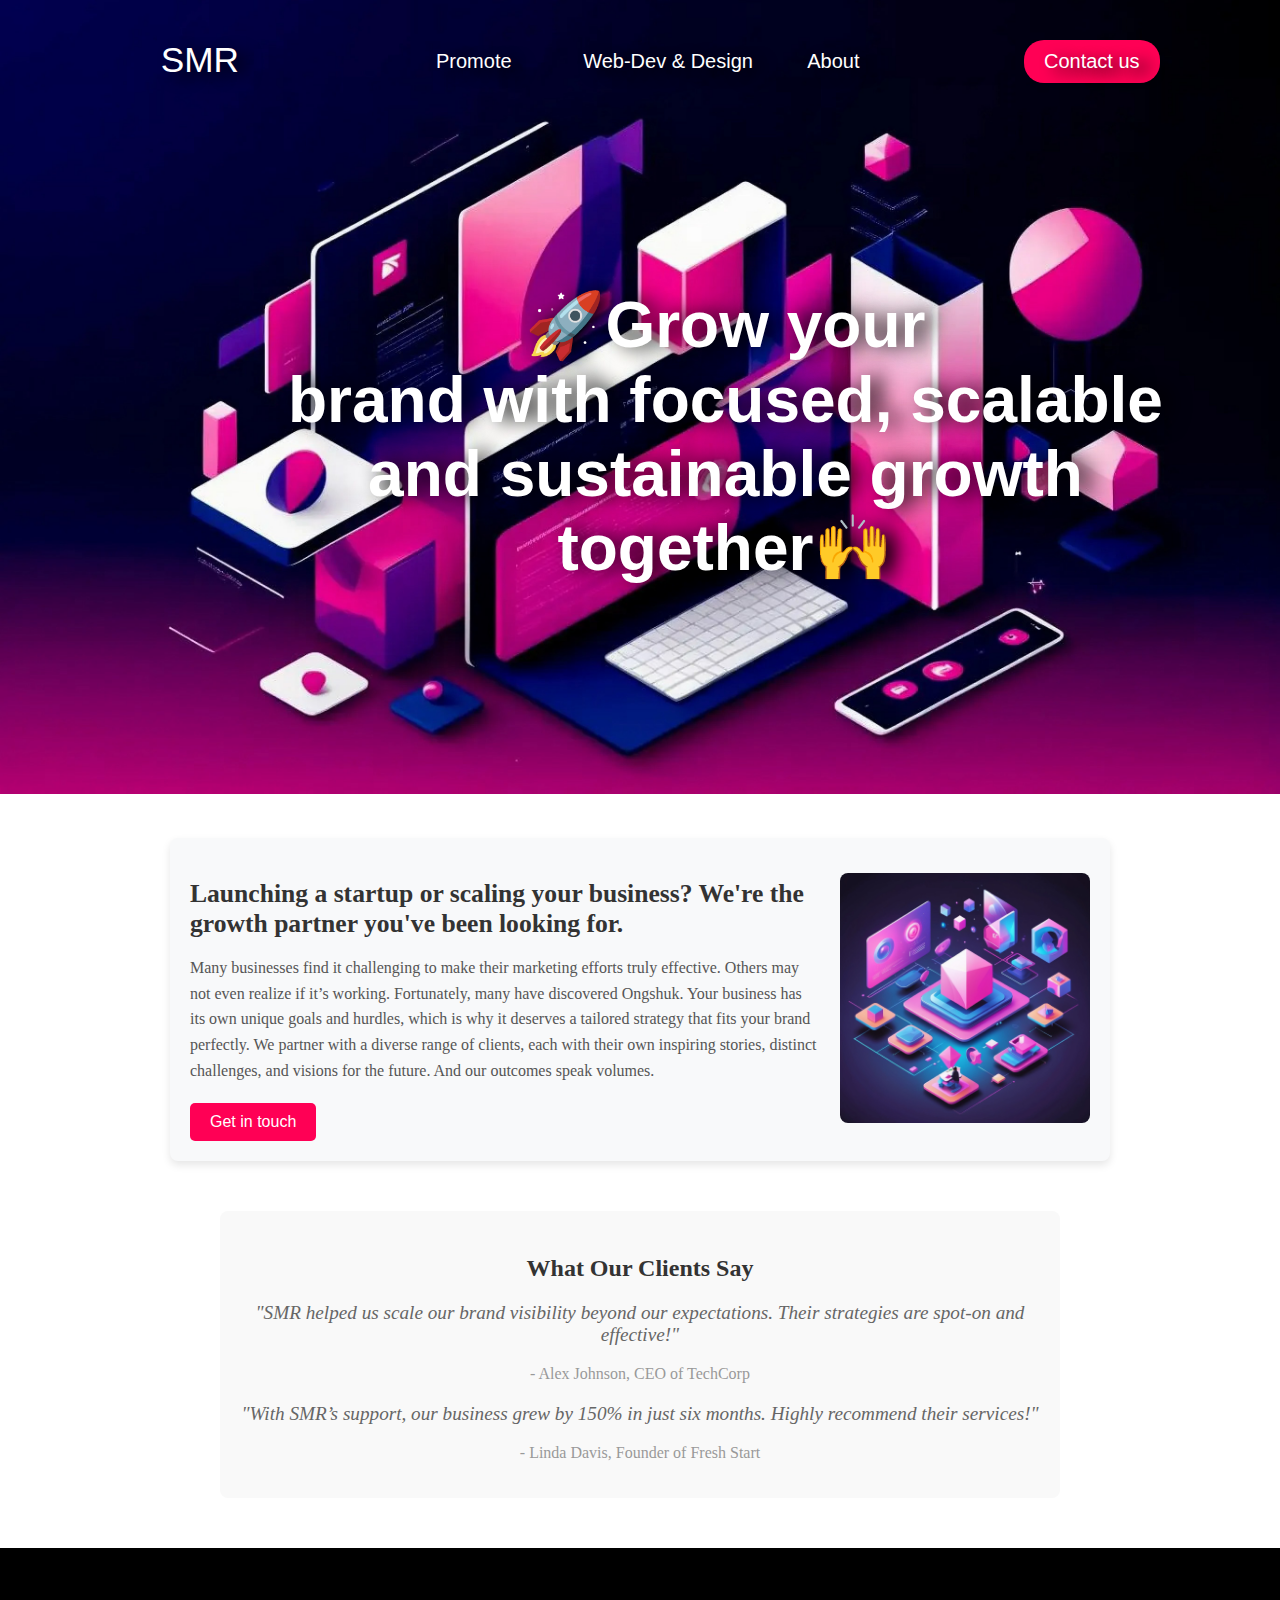
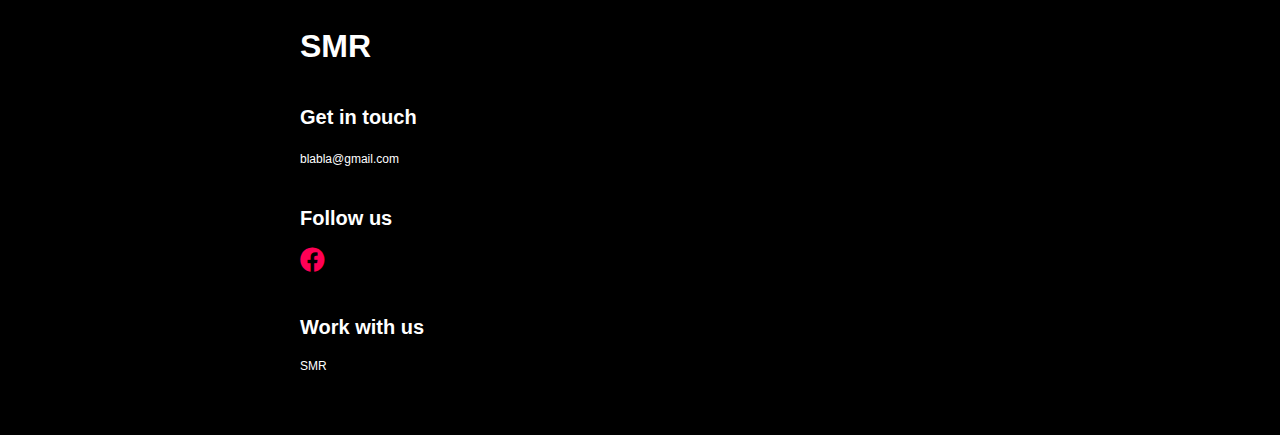
<file: index.html>
<!DOCTYPE html>
<html lang="en">
<head>
    <meta charset="UTF-8">
    <meta name="viewport" content="width=device-width, initial-scale=1.0">
    <link rel="stylesheet" href="style.css">
    <link rel="stylesheet" href="https://cdnjs.cloudflare.com/ajax/libs/font-awesome/6.0.0-beta3/css/all.min.css">
    <link rel="icon" href="logo.png" type="image/png">
    <title>SMR</title>
</head>
<body>
  <a href="index.html">
    <button class="hname">SMR</button>
</a>
    <a href="promote.html">
      <button class="runads">Promote</button>
  </a>
  <a href="webdev.html">
    <button class="webdev">Web-Dev & Design</button>
</a>
<a href="about.html">
  <button class="about">About</button>
</a>
    <button class="contact">Contact us</button>
    <p class="statement">🚀Grow your <br>brand with focused, scalable <br> and sustainable growth<br>together🙌</p>
    <!-- Bar Button -->
<button class="barbtn">
  <i class="fas fa-bars"></i> <!-- Font Awesome icon -->
</button>

<!-- Cross Button -->
<button class="crossbtn" style="display: none;">
  <i class="fas fa-times"></i> <!-- Font Awesome icon -->
</button>

    <img class="firstpic" src="firstpic.jpg" alt="firstpic">
    <div class="card">
      <div class="card-content">
        <h2 class="hline">Launching a startup or scaling your business? We're the growth partner you've been looking for.</h2>
        <p class="pline">
          Many businesses find it challenging to make their marketing efforts truly effective. Others may not even realize if it’s working. Fortunately, many have discovered Ongshuk. Your business has its own unique goals and hurdles, which is why it deserves a tailored strategy that fits your brand perfectly. We partner with a diverse range of clients, each with their own inspiring stories, distinct challenges, and visions for the future. And our outcomes speak volumes.
        </p>
        <button class="getintouch">Get in touch</button>
      </div>
      <div class="card-image">
        <img src="middlepic.jpg" alt="Professional Growth Image">
      </div>
    </div>
    
    <div class="testimonial-section">
      <h3 class="testimonial-title">What Our Clients Say</h3>
      <div class="testimonial">
        <p class="testimonial-quote">"SMR helped us scale our brand visibility beyond our expectations. Their strategies are spot-on and effective!"</p>
        <p class="testimonial-author">- Alex Johnson, CEO of TechCorp</p>
      </div>
      <div class="testimonial">
        <p class="testimonial-quote">"With SMR’s support, our business grew by 150% in just six months. Highly recommend their services!"</p>
        <p class="testimonial-author">- Linda Davis, Founder of Fresh Start</p>
      </div>
    </div>
    
    <div class="footer">
      <h1 class="fname">SMR</h1>
      <p class="getint">Get in touch</p>
      <button class="email">blabla@gmail.com</button> <br>
      <button class="followus">Follow us</button> <br>
      <button class="fb"><i class="fa-brands fa-facebook"></i></button>
      <p class="workwithus">Work with us</p>
      <p class="smr">SMR</p></div> 
    <script src="script.js"></script>
</body>
</html>
</file>
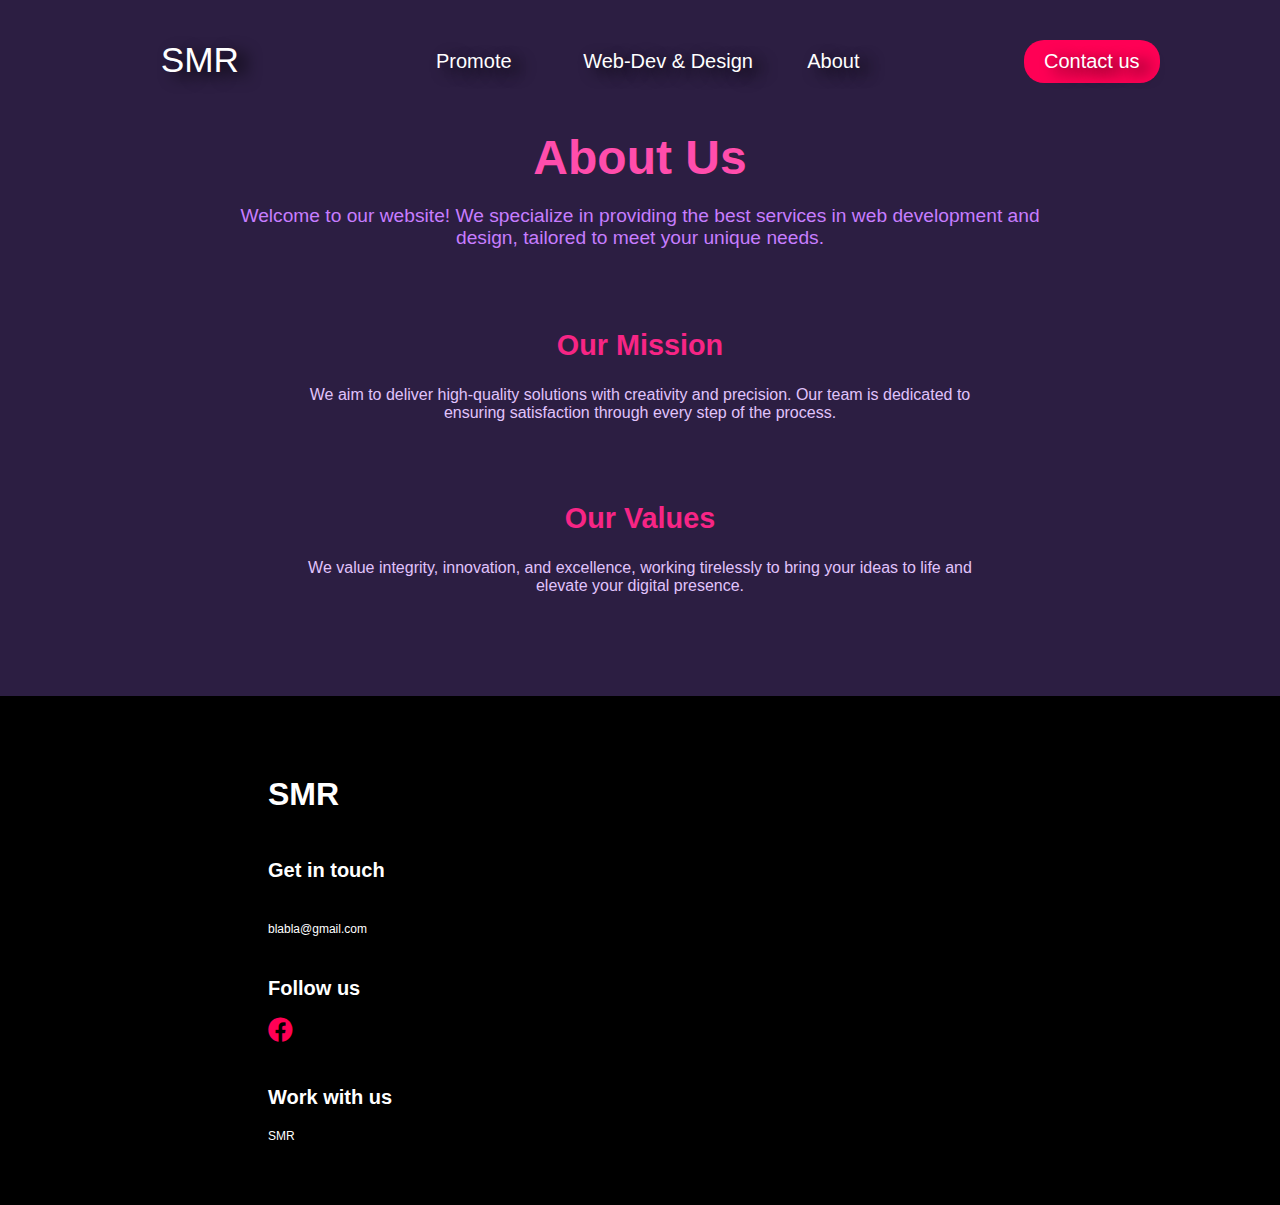
<file: about.html>
<!DOCTYPE html>
<html lang="en">
<head>
    <meta charset="UTF-8">
    <meta name="viewport" content="width=device-width, initial-scale=1.0">
    <title>About Us</title>
    <link rel="stylesheet" href="about.css">
    <link rel="icon" href="logo.png" type="image/png">
    <link rel="stylesheet" href="https://cdnjs.cloudflare.com/ajax/libs/font-awesome/6.0.0-beta3/css/all.min.css">
    <script>
        // JavaScript to handle the bar button click event and navigate to bar.html
        document.addEventListener('DOMContentLoaded', () => {
            const barButton = document.querySelector('.barbtn');

            if (barButton) {
                barButton.addEventListener('click', () => {
                    window.location.href = 'bar.html';  // Navigate to bar.html when clicked
                });
            }
        });
    </script>
</head>
<body>
    <!-- Navbar -->
    <header>
        <a href="index.html">
            <button class="hname">SMR</button>
        </a>
        <a href="promote.html">
            <button class="runads">Promote</button>
        </a>
        <a href="webdev.html">
            <button class="webdev">Web-Dev & Design</button>
        </a>
        <a href="about.html">
            <button class="about">About</button>
        </a>
        <button class="contact">Contact us</button>
        <button class="barbtn"><i class="fas fa-bars"></i></button>
    </header>

    <!-- About Section -->
    <section class="about-section">
        <h1 class="page-title">About Us</h1>
        <p class="about-text">Welcome to our website! We specialize in providing the best services in web development and design, tailored to meet your unique needs.</p>
        <div class="about-content">
            <h2 class="about-title">Our Mission</h2>
            <p>We aim to deliver high-quality solutions with creativity and precision. Our team is dedicated to ensuring satisfaction through every step of the process.</p>

            <h2 class="about-title">Our Values</h2>
            <p>We value integrity, innovation, and excellence, working tirelessly to bring your ideas to life and elevate your digital presence.</p>
        </div>
    </section>

    <!-- Footer -->
    <footer class="footer">
        <h1 class="fname">SMR</h1>
        <p class="getint">Get in touch</p>
        <button class="email">blabla@gmail.com</button> <br>
        <button class="followus">Follow us</button> <br>
        <button class="fb"><i class="fa-brands fa-facebook"></i></button>
        <p class="workwithus">Work with us</p>
        <p class="smr">SMR</p>
    </footer>
</body>
</html>
</file>
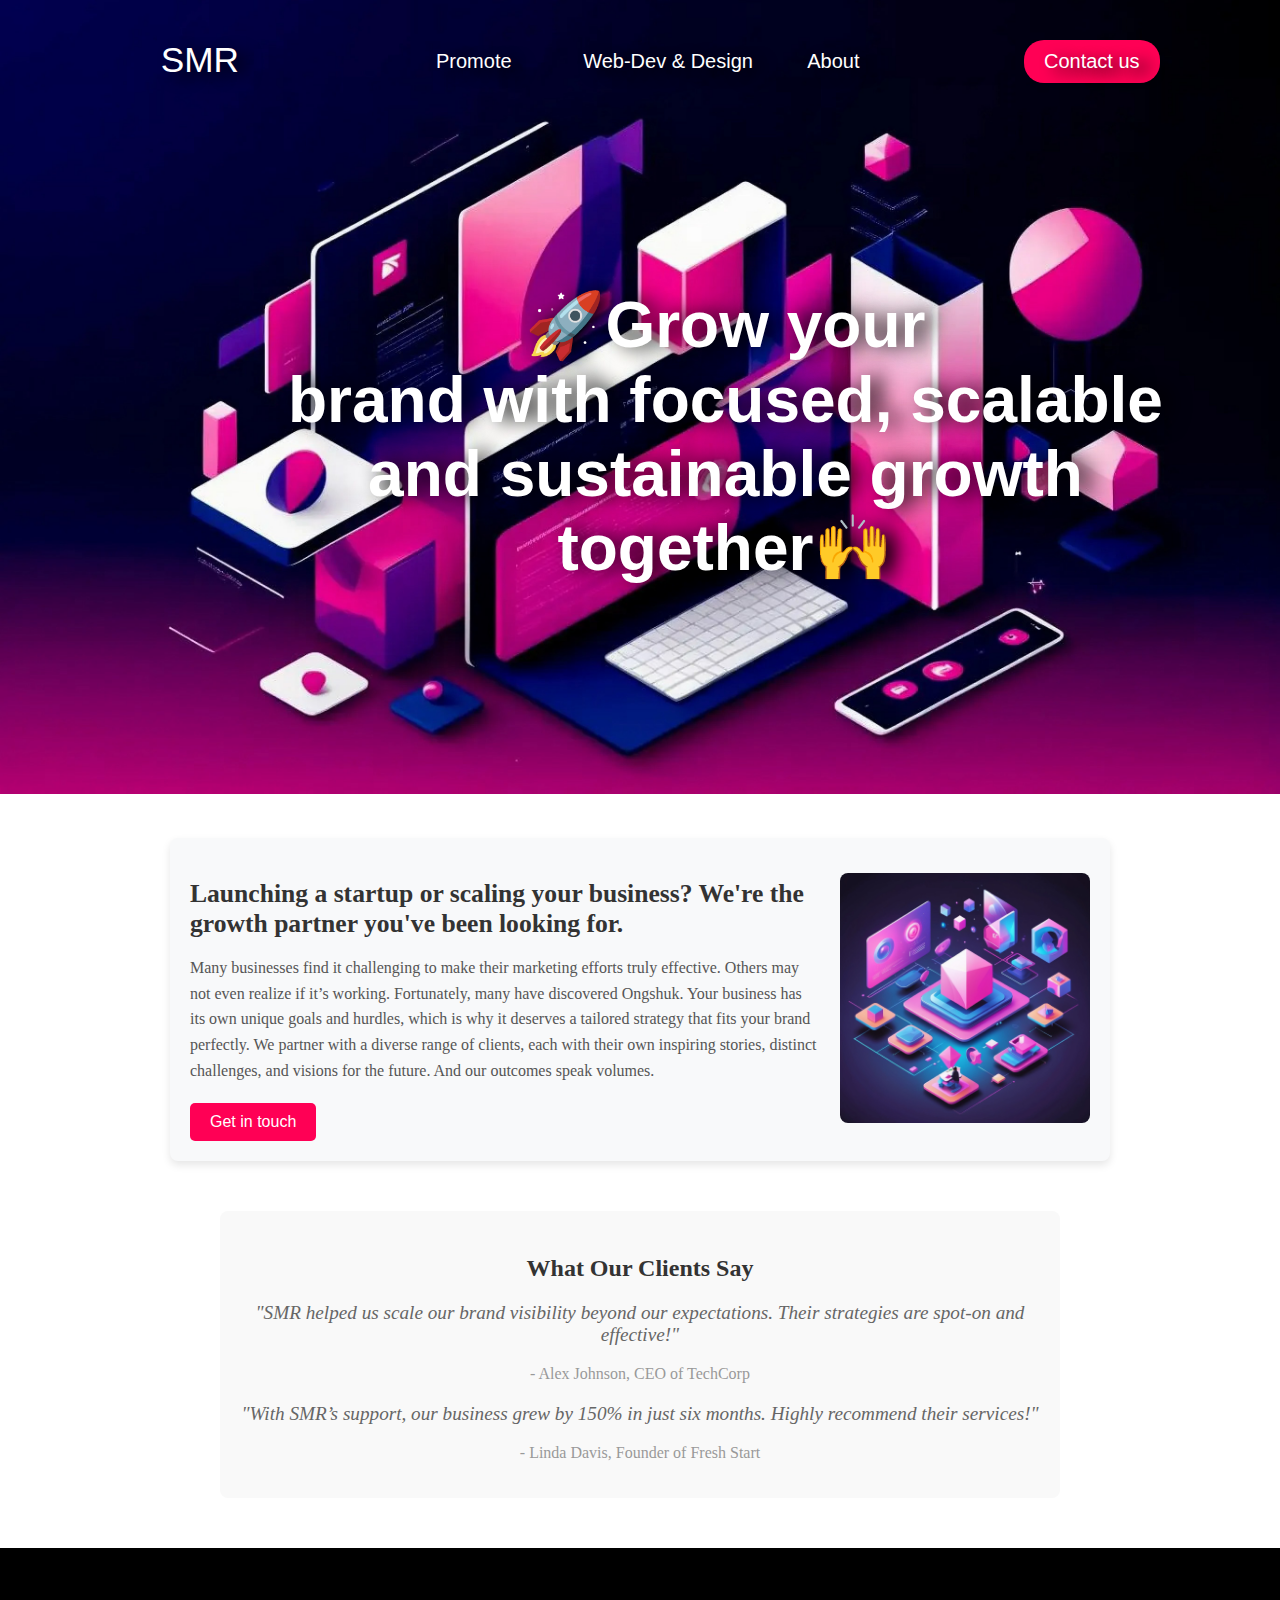
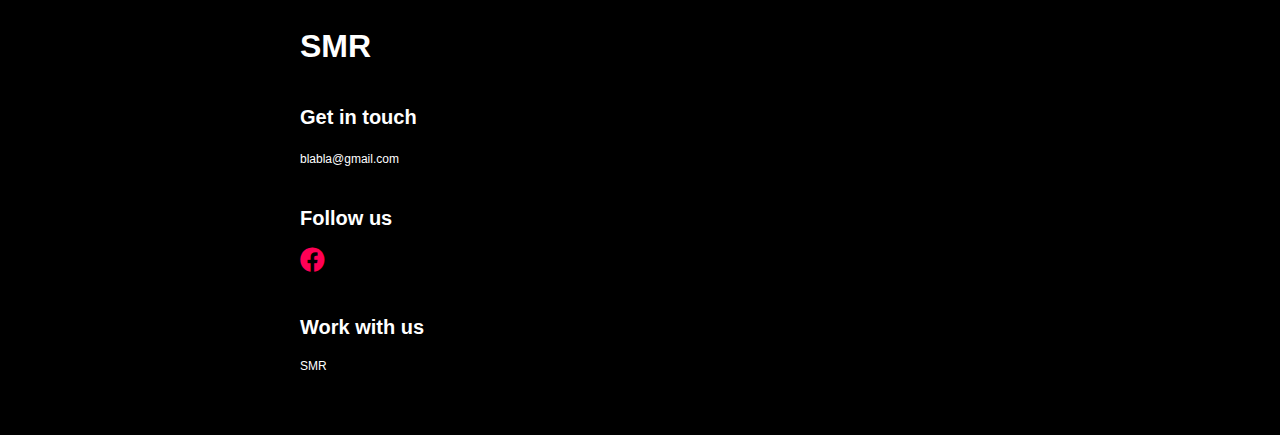
<file: bar.html>
<!DOCTYPE html>
<html lang="en">
<head>
    <meta charset="UTF-8">
    <meta name="viewport" content="width=device-width, initial-scale=1.0">
    <link rel="stylesheet" href="page2.css">
    <link rel="icon" href="logo.png" type="image/png">
    <link rel="stylesheet" href="https://cdnjs.cloudflare.com/ajax/libs/font-awesome/6.0.0-beta3/css/all.min.css">
    <title>SMR</title>
    <script>
        // Function to check screen size and redirect to desktop page
        function checkScreenSize() {
            if (window.innerWidth >= 768) {
                window.location.href = 'index.html';  // Redirect to index.html when desktop screen size is detected
            }
        }

        // Event listener for resizing the window
        window.addEventListener('resize', checkScreenSize);

        // Initial check for screen size on page load
        window.onload = checkScreenSize;

        // Function to handle cross button click (redirect to promote.html)
        function handleCrossButtonClick() {
            // Check if we are on bar.html and want to go back to promote.html
            if (window.location.pathname.includes("bar.html")) {
                window.location.href = "promote.html";  // Redirect to promote.html
            }
        }

        // Add event listener for cross button click
        document.addEventListener('DOMContentLoaded', () => {
            const crossButton = document.querySelector('.crossbtn');
            if (crossButton) {
                crossButton.addEventListener('click', handleCrossButtonClick);
            }
        });
    </script>
</head>
<body>
    <a href="index.html">
        <button class="hname">SMR</button>
    </a>
    
    <!-- Cross button to go back to promote.html from bar.html -->
    <button class="crossbtn"><i class="fa-solid fa-xmark"></i></button>

    <a href="promote.html">
        <button class="barbtn1">Promote</button>
    </a>
    <a href="webdev.html">
        <button class="barbtn2">Web-Dev & Design</button>
    </a>
    <a href="about.html">
        <button class="barbtn3">About</button>
    </a>
    <button class="barbtn4">Contact us</button>
    <img class="sfpic" src="secondpic.jpg" alt="Second Picture">
    <div class="sbody"></div>

    <script src="script.js"></script>
</body>
</html>
</file>
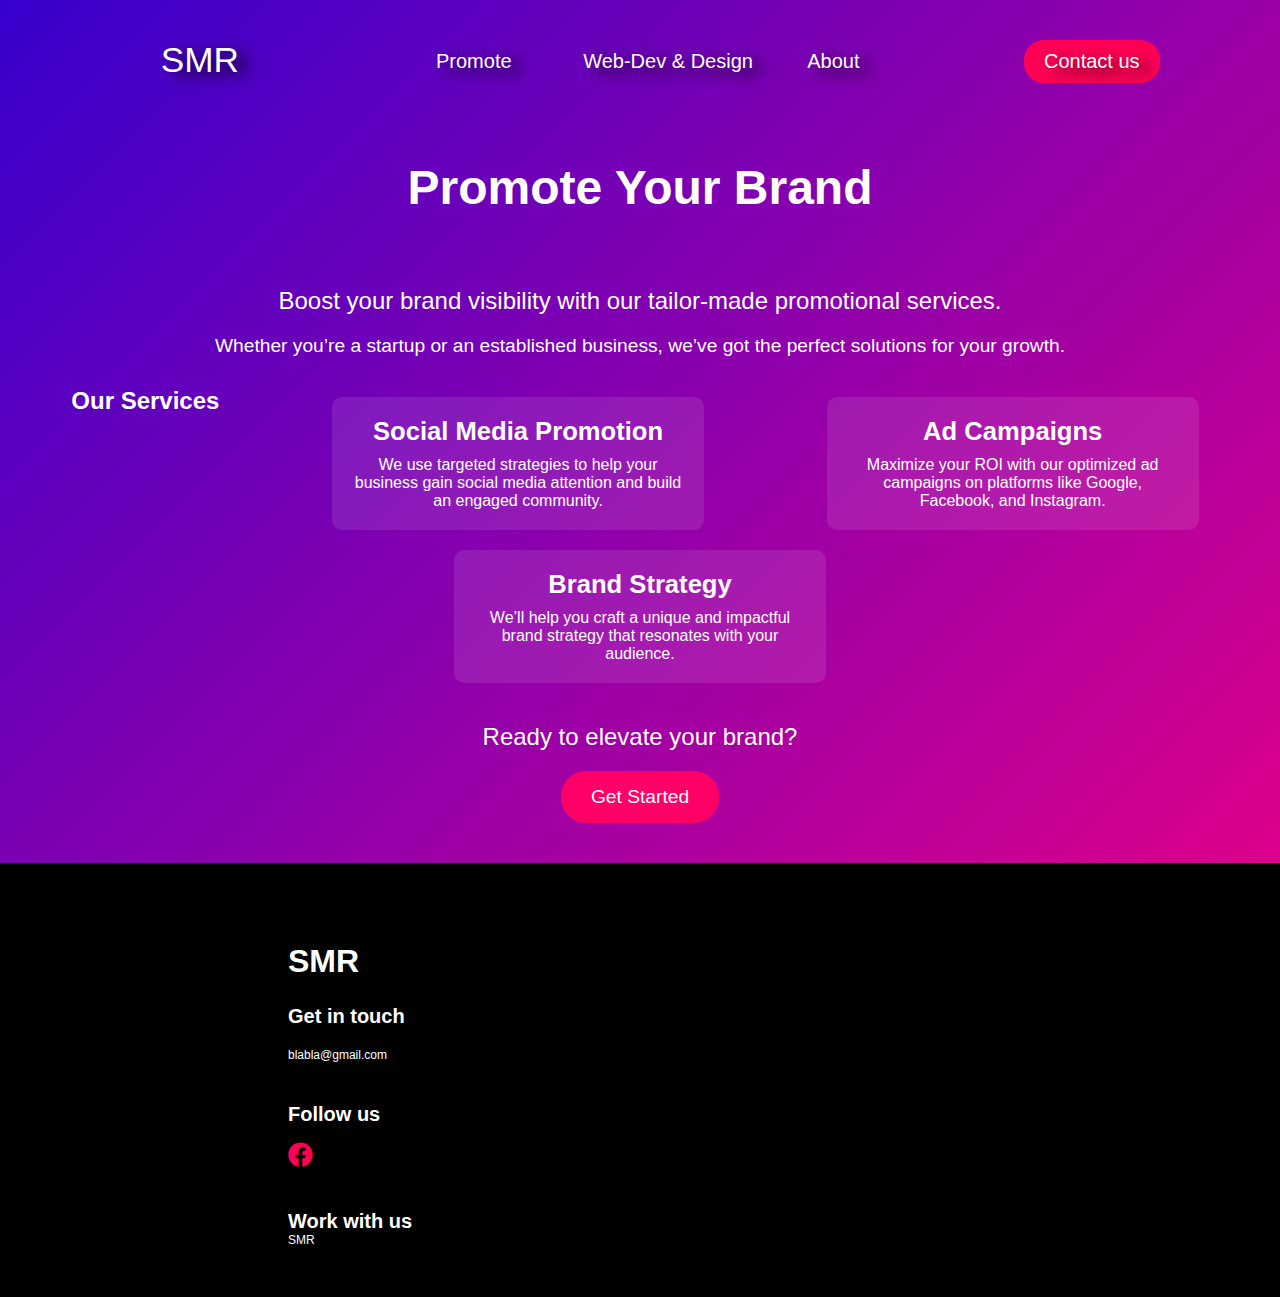
<file: promote.html>
<!DOCTYPE html>
<html lang="en">
<head>
    <meta charset="UTF-8">
    <meta name="viewport" content="width=device-width, initial-scale=1.0">
    <link rel="stylesheet" href="promote.css">
    <link rel="icon" href="logo.png" type="image/png">
    <link rel="stylesheet" href="https://cdnjs.cloudflare.com/ajax/libs/font-awesome/6.0.0-beta3/css/all.min.css">
    <title>Promote Your Brand</title>
</head>
<body>
    <a href="index.html">
        <button class="hname">SMR</button>
    </a>
    <a href="promote.html">
      <button class="runads">Promote</button>
  </a>
  <a href="webdev.html">
    <button class="webdev">Web-Dev & Design</button>
</a>
<a href="about.html">
    <button class="about">About</button>
  </a>
    <button class="contact">Contact us</button>
    <!-- Bar Button -->
<button class="barbtn">
    <i class="fas fa-bars"></i> <!-- Font Awesome icon -->
</button>

<!-- Cross Button -->
<button class="crossbtn" style="display: none;">
    <i class="fas fa-times"></i> <!-- Font Awesome icon -->
</button>

    
    <header class="header">
        <h1 class="page-title">Promote Your Brand</h1>
    </header>
    <div class="content">
        <section class="intro">
            <p class="intro-text">Boost your brand visibility with our tailor-made promotional services.</p>
            <p class="intro-subtext">Whether you’re a startup or an established business, we’ve got the perfect solutions for your growth.</p>
        </section>
        <section class="services">
            <h2 class="section-title">Our Services</h2>
            <div class="service-card">
                <h3 class="service-title">Social Media Promotion</h3>
                <p class="service-description">We use targeted strategies to help your business gain social media attention and build an engaged community.</p>
            </div>
            <div class="service-card">
                <h3 class="service-title">Ad Campaigns</h3>
                <p class="service-description">Maximize your ROI with our optimized ad campaigns on platforms like Google, Facebook, and Instagram.</p>
            </div>
            <div class="service-card">
                <h3 class="service-title">Brand Strategy</h3>
                <p class="service-description">We’ll help you craft a unique and impactful brand strategy that resonates with your audience.</p>
            </div>
        </section>
        <section class="cta">
            <p class="cta-text">Ready to elevate your brand?</p>
            <button class="cta-button">Get Started</button>
        </section>
    </div>
    <footer class="footer">
        <h1 class="fname">SMR</h1>
      <p class="getint">Get in touch</p>
      <button class="email">blabla@gmail.com</button> <br>
      <button class="followus">Follow us</button> <br>
      <button class="fb"><i class="fa-brands fa-facebook"></i></button>
      <p class="workwithus">Work with us</p>
      <p class="smr">SMR</p>
    </footer>
    <script src="script.js"></script>
</body>
</html>
</file>
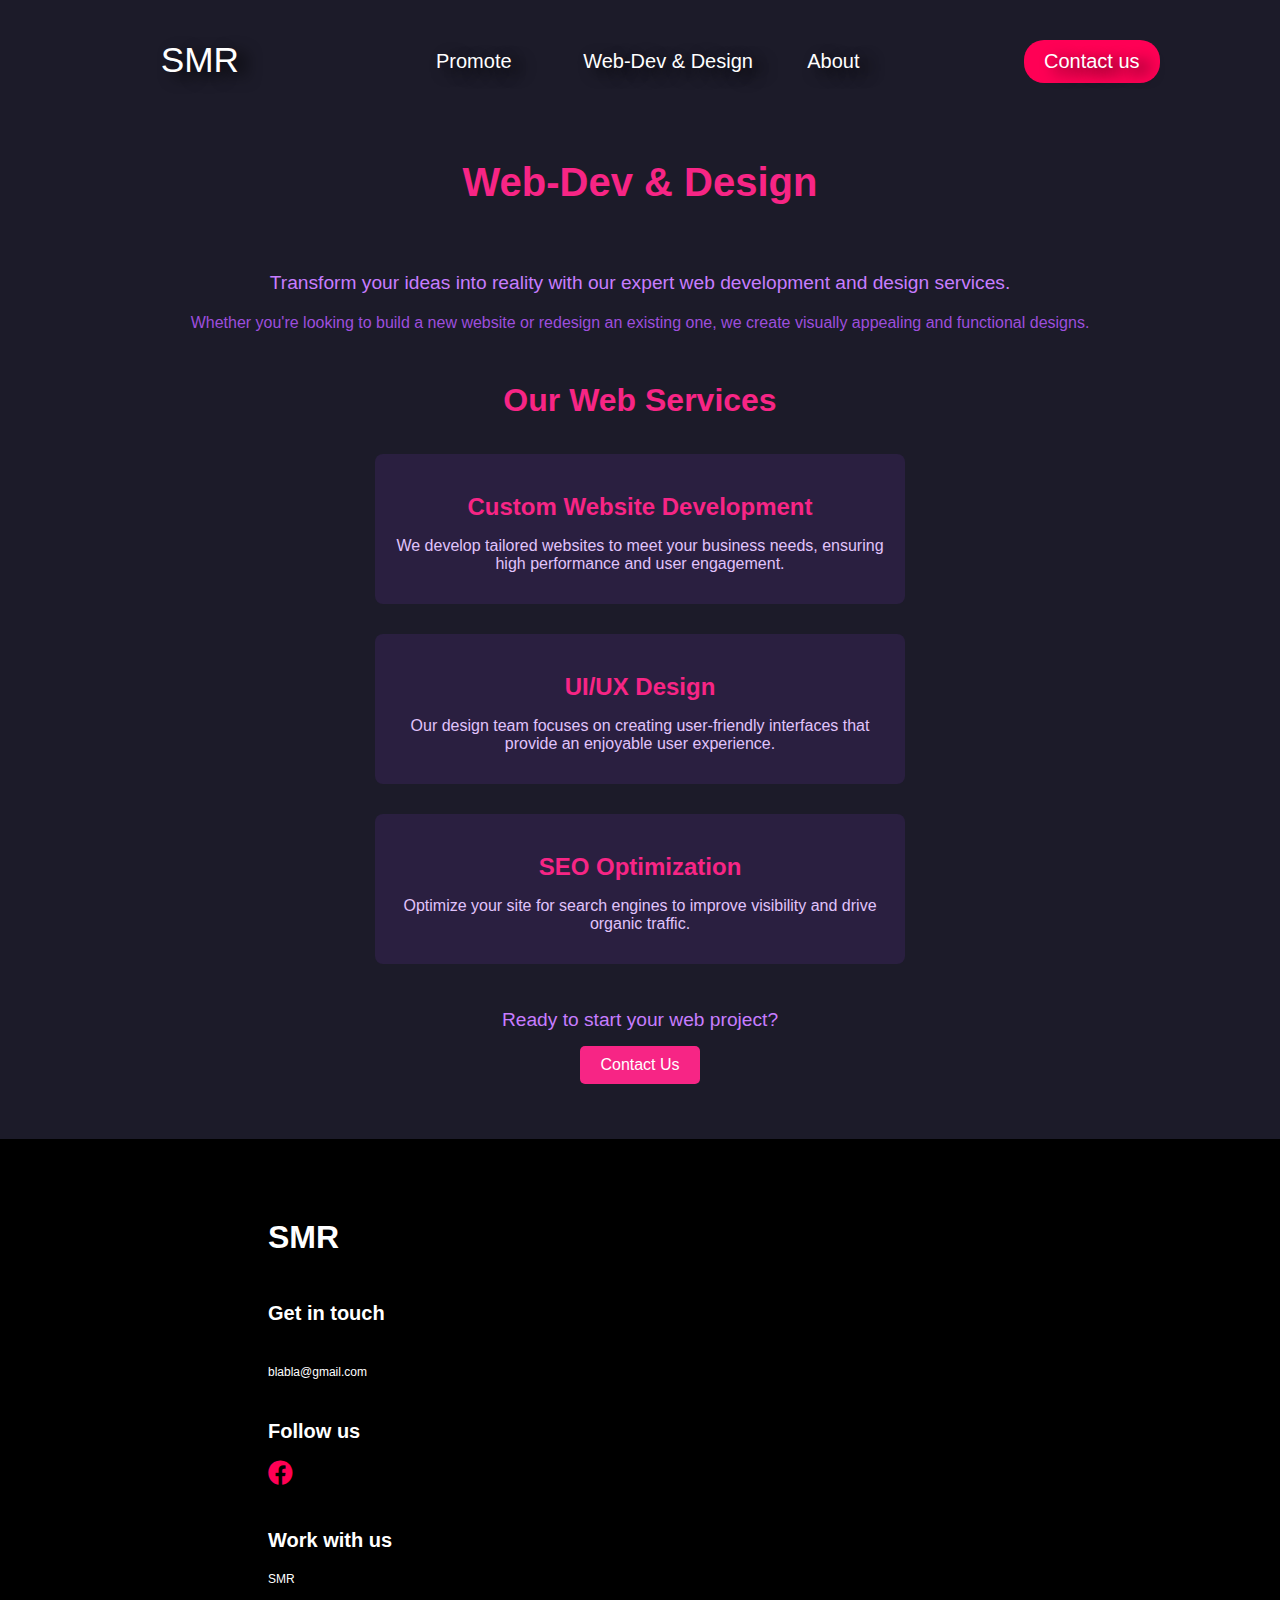
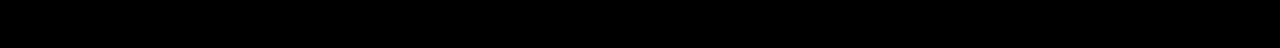
<file: webdev.html>
<!DOCTYPE html>
<html lang="en">
<head>
    <meta charset="UTF-8">
    <meta name="viewport" content="width=device-width, initial-scale=1.0">
    <link rel="stylesheet" href="webdev.css">
    <link rel="icon" href="logo.png" type="image/png">
    <link rel="stylesheet" href="https://cdnjs.cloudflare.com/ajax/libs/font-awesome/6.0.0-beta3/css/all.min.css">
    <title>Web-Dev & Design</title>
    <script>
        // JavaScript to handle the bar button click event and navigate to bar.html
        document.addEventListener('DOMContentLoaded', () => {
            const barButton = document.querySelector('.barbtn');

            if (barButton) {
                barButton.addEventListener('click', () => {
                    window.location.href = 'bar.html';  // Navigate to bar.html when clicked
                });
            }
        });
    </script>
</head>
<body>
    <a href="index.html">
        <button class="hname">SMR</button>
    </a>
    <a href="promote.html">
        <button class="runads">Promote</button>
    </a>
    <a href="webdev.html">
        <button class="webdev">Web-Dev & Design</button>
    </a>
    <a href="about.html">
        <button class="about">About</button>
    </a>
    <button class="contact">Contact us</button>
    <button class="barbtn"><i class="fas fa-bars"></i></button>

    <header class="header">
        <h1 class="page-title">Web-Dev & Design</h1>
    </header>

    <div class="content">
        <section class="intro">
            <p class="intro-text">Transform your ideas into reality with our expert web development and design services.</p>
            <p class="intro-subtext">Whether you're looking to build a new website or redesign an existing one, we create visually appealing and functional designs.</p>
        </section>
        <section class="services">
            <h2 class="section-title">Our Web Services</h2>
            <div class="service-card">
                <h3 class="service-title">Custom Website Development</h3>
                <p class="service-description">We develop tailored websites to meet your business needs, ensuring high performance and user engagement.</p>
            </div>
            <div class="service-card">
                <h3 class="service-title">UI/UX Design</h3>
                <p class="service-description">Our design team focuses on creating user-friendly interfaces that provide an enjoyable user experience.</p>
            </div>
            <div class="service-card">
                <h3 class="service-title">SEO Optimization</h3>
                <p class="service-description">Optimize your site for search engines to improve visibility and drive organic traffic.</p>
            </div>
        </section>
        <section class="cta">
            <p class="cta-text">Ready to start your web project?</p>
            <button class="cta-button">Contact Us</button>
        </section>
    </div>

    <footer class="footer">
        <h1 class="fname">SMR</h1>
        <p class="getint">Get in touch</p>
        <button class="email">blabla@gmail.com</button> <br>
        <button class="followus">Follow us</button> <br>
        <button class="fb"><i class="fa-brands fa-facebook"></i></button>
        <p class="workwithus">Work with us</p>
        <p class="smr">SMR</p>
    </footer>
</body>
</html>
</file>
<file: style.css>
body, html {
    margin: 0;
    padding: 0;
    width: 100%;
    height: auto;
    position: relative;
}

.firstpic {
    width: 100%;   
    height: auto;   
    object-fit: cover;  
    padding-bottom: 10px;
}

@media (max-width: 768px) {
    .firstpic {
        width: 100%; 
        height: 100vh;     
        object-fit: cover; 
    }
}

.hname {
    position: absolute;
    top: 30px;                        /* Positioned at the top of the image */
    left: 11%;                       /* Positioned from the left of the image */
    color: white;                   /* White text */
    background: transparent;  /* Semi-transparent black background */
    font-size: 2.2rem;              /* Text size */
    text-align: center;             /* Center the text */
    font-family: 'Arial', sans-serif;
    text-transform: uppercase;
    text-shadow: 10px 5px 15px black;  /* Shadow effect */
    padding: 10px 20px;             /* Padding around the text */
    border: none;                   /* Remove default button border */
    border-radius: 5px;             /* Rounded corners */
    cursor: pointer;                /* Pointer cursor for interactivity */
    z-index: 1;                     /* Ensure button is on top */
    transition: background-color 0.3s ease; /* Smooth hover transition */
}

/*.hname:hover {

}*/

@media (max-width: 768px) {
    .hname {
        font-size: 1.7rem;          /* Smaller font size for mobile */
        top: 15px;                     /* Position closer to the top */
        left: 10px;                 /* Adjust left padding for mobile */
        padding: 5px 10px;          /* Adjust padding for smaller screens */
        border-radius: 3px;         /* Slightly smaller rounded corners */
    }
}

.runads {
    position: absolute;
    top: 2.5rem;                        /* Positioned at the top of the image */
    left: 32.5%;                      /* Positioned from the left of the image */
    color: white;                   /* White text */
    background: transparent;        /* Transparent background */
    font-size: 20px;                /* Text size */
    text-align: center;             /* Center the text */
    font-family: 'Arial', sans-serif;
    text-shadow: 10px 5px 15px black;  /* Shadow effect */
    padding: 10px 20px;             /* Padding around the text */
    border: none;                   /* Remove default button border */
    border-radius: 5px;             /* Rounded corners */
    cursor: pointer;                /* Pointer cursor for interactivity */
    z-index: 1;                     /* Ensure button is on top */
    transition: background-color 0.3s ease; /* Smooth hover transition */
}

.runads:hover {
    color: rgb(255, 0, 85);         /* Change text color on hover */
}

/* Media query to hide the button on mobile */
@media (max-width: 768px) {
    .runads {
        display: none;              /* Hide the button on mobile devices */
    }
}

.webdev {
    position: absolute;
    top: 2.5rem;                        /* Positioned at the top of the image */
    left: 44%;                      /* Positioned from the left of the image */
    color: white;                   /* White text */
    background: transparent;        /* Transparent background */
    font-size: 20px;                /* Text size */
    text-align: center;             /* Center the text */
    font-family: 'Arial', sans-serif;
    text-shadow: 10px 5px 15px black;  /* Shadow effect */
    padding: 10px 20px;             /* Padding around the text */
    border: none;                   /* Remove default button border */
    border-radius: 5px;             /* Rounded corners */
    cursor: pointer;                /* Pointer cursor for interactivity */
    z-index: 1;                     /* Ensure button is on top */
    transition: background-color 0.3s ease; /* Smooth hover transition */
}

.webdev:hover {
    color: rgb(255, 0, 85);         /* Change text color on hover */
}

/* Media query to hide the button on mobile */
@media (max-width: 768px) {
    .webdev {
        display: none;              /* Hide the button on mobile devices */
    }
}

.about {
    position: absolute;
    top: 2.5rem;                        /* Positioned at the top of the image */
    left: 61.5%;                      /* Positioned from the left of the image */
    color: white;                   /* White text */
    background: transparent;        /* Transparent background */
    font-size: 20px;                /* Text size */
    text-align: center;             /* Center the text */
    font-family: 'Arial', sans-serif;
    text-shadow: 10px 5px 15px black;  /* Shadow effect */
    padding: 10px 20px;             /* Padding around the text */
    border: none;                   /* Remove default button border */
    border-radius: 5px;             /* Rounded corners */
    cursor: pointer;                /* Pointer cursor for interactivity */
    z-index: 1;                     /* Ensure button is on top */
    transition: background-color 0.3s ease; /* Smooth hover transition */
}

.about:hover {
    color: rgb(255, 0, 85);         /* Change text color on hover */
}

/* Media query to hide the button on mobile */
@media (max-width: 768px) {
    .about {
        display: none;              /* Hide the button on mobile devices */
    }
}

.contact {
    position: absolute;
    top: 2.5rem;                        /* Positioned at the top of the image */
    left: 80%;                      /* Positioned from the left of the image */
    color: white;                   /* White text */
    background-color: rgb(255, 0, 85);        /* Transparent background */
    font-size: 20px;                /* Text size */
    text-align: center;             /* Center the text */
    font-family: 'Arial', sans-serif;
    text-shadow: 10px 5px 15px black;  /* Shadow effect */
    padding: 10px 20px;             /* Padding around the text */
    border: none;                   /* Remove default button border */
    border-radius: 20px;             /* Rounded corners */
    cursor: pointer;                /* Pointer cursor for interactivity */
    z-index: 1;                     /* Ensure button is on top */
    transition: background-color 0.3s ease; /* Smooth hover transition */
}

.contact:hover {
    background-color: rgb(60, 0, 255);
}

/* Media query to hide the button on mobile */
@media (max-width: 768px) {
    .contact {
        display: none;              /* Hide the button on mobile devices */
    }
}

.statement {
    position: absolute;
    border: 10px;
    top: 14rem;                        /* Positioned at the top of the image */
    left: 18rem;                      /* Positioned from the left of the image */
    color: white;;                   /* White text */
    font-size: 20px;                /* Text size */ 
    text-align: center;
    font-family: 'Arial', sans-serif;
    font-size: 4rem;
    font-weight: 600;
    text-shadow: 10px 0px 20px rgba(0, 0, 0, 5);
}

/*.statement:hover {
    color: rgb(255, 255, 255);          Change text color on hover 
}*/

/* Media query to hide the button on mobile */
@media (max-width: 768px) {
    .statement {
        font-size: 2.4rem;          /* Smaller font size for mobile */
        font-weight: 600;
        top: 13.5rem;                     /* Position closer to the top */
        left: 0%;                 /* Adjust left padding for mobile */
    }
}

.barbtn {
    position: absolute;
    top: 30px;
    left: 6%;
    color: white;
    background: transparent;
    font-size: 2.2rem;
    text-align: center;
    font-family: 'Arial', sans-serif;
    text-transform: uppercase;
    text-shadow: 10px 5px 15px black;
    padding: 10px 20px;
    border: none;
    border-radius: 5px;
    cursor: pointer;
    z-index: 1;
    transition: background-color 0.3s ease;
    display: none; /* Show bar button by default */
}

.crossbtn {
    position: absolute;
    top: 30px;
    left: 6%;
    color: white;
    background: transparent;
    font-size: 2.2rem;
    text-align: center;
    font-family: 'Arial', sans-serif;
    text-transform: uppercase;
    text-shadow: 10px 5px 15px black;
    padding: 10px 20px;
    border: none;
    border-radius: 5px;
    cursor: pointer;
    z-index: 1;
    transition: background-color 0.3s ease;
}

@media (max-width: 768px) {
    .barbtn {
        font-size: 1.7rem;
        top: 15px;
        left: 86%;
        padding: 5px 10px;
        border-radius: 3px;
        display: block;
    }

    .crossbtn {
        font-size: 1.9rem;
        top: 14px;
        left: 88.5%;
        padding: 5px 10px;
        border-radius: 3px;
    }
}

.barbtn1 {
    position: absolute;
    top: 4%;                        /* Positioned at the top of the image */
    left: 32.5%;                      /* Positioned from the left of the image */
    color: white;                   /* White text */
    background: transparent;        /* Transparent background */
    font-size: 20px;                /* Text size */
    text-align: center;             /* Center the text */
    font-family: 'Arial', sans-serif;
    text-shadow: 10px 5px 15px black;  /* Shadow effect */
    padding: 10px 20px;             /* Padding around the text */
    border: none;                   /* Remove default button border */
    border-radius: 5px;             /* Rounded corners */
    cursor: pointer;                /* Pointer cursor for interactivity */
    z-index: 1;                     /* Ensure button is on top */
    transition: background-color 0.3s ease; /* Smooth hover transition */
}

.barbtn1:hover {
    color: rgb(255, 0, 85);         /* Change text color on hover */
}

/* Media query to hide the button on mobile */
@media (max-width: 768px) {
    .barbtn1 {
        font-size: 17px;          /* Smaller font size for mobile */
        top: 12%;                     /* Position closer to the top */
        left: 20px;                 /* Adjust left padding for mobile */
        padding: 5px 10px;          /* Adjust padding for smaller screens */
        border-radius: 3px;         /* Slightly smaller rounded corners */
    }
}

.barbtn2 {
    position: absolute;
    top: 4%;                        /* Positioned at the top of the image */
    left: 32.5%;                      /* Positioned from the left of the image */
    color: white;                   /* White text */
    background: transparent;        /* Transparent background */
    font-size: 20px;                /* Text size */
    text-align: center;             /* Center the text */
    font-family: 'Arial', sans-serif;
    text-shadow: 10px 5px 15px black;  /* Shadow effect */
    padding: 10px 20px;             /* Padding around the text */
    border: none;                   /* Remove default button border */
    border-radius: 5px;             /* Rounded corners */
    cursor: pointer;                /* Pointer cursor for interactivity */
    z-index: 1;                     /* Ensure button is on top */
    transition: background-color 0.3s ease; /* Smooth hover transition */
}

.barbtn2:hover {
    color: rgb(255, 0, 85);         /* Change text color on hover */
}

/* Media query to hide the button on mobile */
@media (max-width: 768px) {
    .barbtn2 {
        font-size: 17px;          /* Smaller font size for mobile */
        top: 18%;                     /* Position closer to the top */
        left: 20px;                 /* Adjust left padding for mobile */
        padding: 5px 10px;          /* Adjust padding for smaller screens */
        border-radius: 3px;         /* Slightly smaller rounded corners */
    }
}

.barbtn3 {
    position: absolute;
    top: 4%;                        /* Positioned at the top of the image */
    left: 32.5%;                      /* Positioned from the left of the image */
    color: white;                   /* White text */
    background: transparent;        /* Transparent background */
    font-size: 20px;                /* Text size */
    text-align: center;             /* Center the text */
    font-family: 'Arial', sans-serif;
    text-shadow: 10px 5px 15px black;  /* Shadow effect */
    padding: 10px 20px;             /* Padding around the text */
    border: none;                   /* Remove default button border */
    border-radius: 5px;             /* Rounded corners */
    cursor: pointer;                /* Pointer cursor for interactivity */
    z-index: 1;                     /* Ensure button is on top */
    transition: background-color 0.3s ease; /* Smooth hover transition */
}

.barbtn3:hover {
    color: rgb(255, 0, 85);         /* Change text color on hover */
}

/* Media query to hide the button on mobile */
@media (max-width: 768px) {
    .barbtn3 {
        font-size: 17px;          /* Smaller font size for mobile */
        top: 24%;                     /* Position closer to the top */
        left: 20px;                 /* Adjust left padding for mobile */
        padding: 5px 10px;          /* Adjust padding for smaller screens */
        border-radius: 3px;         /* Slightly smaller rounded corners */
    }
}

.barbtn4 {
    position: absolute;
    top: 33%;                        /* Positioned at the top of the image */
    left: 11%;                      /* Positioned from the left of the image */
    color: white;                   /* White text */
    background-color: rgb(255, 0, 85);        /* Transparent background */
    font-size: 20px;                /* Text size */
    text-align: center;             /* Center the text */
    font-family: 'Arial', sans-serif;
    text-shadow: 10px 5px 15px black;  /* Shadow effect */
    padding: 12px 20px;
    border: none;                   /* Remove default button border */
    border-radius: 20px;             /* Rounded corners */
    cursor: pointer;                /* Pointer cursor for interactivity */
    z-index: 1;                     /* Ensure button is on top */
    transition: background-color 0.3s ease; /* Smooth hover transition */
    padding-left: 30%;
    padding-right: 30%;
}

.barbtn4:hover {
    background-color: rgb(60, 0, 255);
}

/* Base styles */
.card {
    display: flex;
    flex-direction: row;
    justify-content: space-between;
    align-items: center;
    background-color: #f8f9fa; /* Light background color */
    border-radius: 8px;
    box-shadow: 0 4px 8px rgba(0, 0, 0, 0.1);
    padding: 20px;
    max-width: 900px;
    margin: 30px auto;
  }
  
  .card-content {
    flex: 1;
    padding-right: 20px;
  }
  
  .card-image {
    flex-shrink: 0;
    width: 250px; /* Set a fixed width for the image */
  }
  
  .card-image img {
    width: 100%;
    height: auto;
    border-radius: 8px;
    object-fit: cover;
  }
  
  .hline {
    font-size: 1.6rem;
    color: #333;
    margin-bottom: 10px;
  }
  
  .pline {
    font-size: 1rem;
    color: #555;
    line-height: 1.6;
    margin-bottom: 20px;
  }
  
  .getintouch {
    background-color: rgb(255, 0, 85);
    color: white;
    padding: 10px 20px;
    border: none;
    border-radius: 5px;
    cursor: pointer;
    font-size: 1rem;
  }
  
  .getintouch:hover {
    background-color: rgb(225, 0, 75);
  }
  
  /* Responsive adjustments */
  @media (max-width: 768px) {
    .card {
      flex-direction: column; /* Stack items vertically */
      padding: 15px;
    }
  
    .card-content {
      padding-right: 0;
      text-align: center;
    }
  
    .hline {
      font-size: 1.4rem;
    }
  
    .pline {
      font-size: 0.95rem;
    }
  
    .card-image {
      width: 100%; /* Full width image on small screens */
      margin-top: 15px;
    }
  }
  
  @media (max-width: 480px) {
    .hline {
      font-size: 1.2rem;
    }
  
    .pline {
      font-size: 0.9rem;
    }
  
    .getintouch {
      font-size: 0.9rem;
      padding: 8px 16px;
    }
  }
  

.footer {
    background-color: black;
    padding-bottom: 50px;
}

.fname {
    border: none;
    color: white;
    margin-top: 35px;
    padding-left: 300px;
    padding-top: 80px;
    font-family: Arial, Helvetica, sans-serif;
}
@media (max-width: 768px) {
    .fname {
        border: none;
        color: white;
        margin-top: 35px;
        padding-left: 40px;
        padding-top: 40px;
        font-family: Arial, Helvetica, sans-serif;
    }
}

.getint {
    border: none;
    color: white;
    margin-top: 0px;
    padding-left: 300px;
    padding-top: 20px;
    font-family: Arial, Helvetica, sans-serif ;
    font-size: 20px;
    font-weight: 600;
}

@media (max-width: 768px) {
    .getint {
        border: none;
    color: white;
    margin-top: 0px;
    padding-left: 40px;
    padding-top: 20px;
    font-family: Arial, Helvetica, sans-serif ;
    font-size: 20px;
    font-weight: 600;
    }
}

.email {
    border: none;
    color: white;
    margin-top: 0px;
    padding-left: 300px;
    padding-top: 0px;
    font-family: Arial, Helvetica, sans-serif ;
    background-color: black;
    font-size: 12px;
}
@media (max-width: 768px) {
    .email {
        border: none;
    color: white;
    margin-top: 0px;
    padding-left: 40px;
    padding-top: 0px;
    font-family: Arial, Helvetica, sans-serif ;
    background-color: black;
    font-size: 12px;
    }
}

.email:hover {
    color: rgb(255, 0, 85);
}

.followus {
    border: none;
    color: white;
    margin-top: 0px;
    padding-left: 300px;
    padding-top: 40px;
    font-family: Arial, Helvetica, sans-serif ;
    background-color: black;
    font-size: 20px;
    font-weight: 600;
}

@media (max-width: 768px) {
    .followus {
        border: none;
    color: white;
    margin-top: 0px;
    padding-left: 40px;
    padding-top: 40px;
    font-family: Arial, Helvetica, sans-serif ;
    background-color: black;
    font-size: 20px;
    font-weight: 600;
    }
}

.fb {
    border: none;
    color: rgb(255, 0, 85);
    margin-top: 0px;
    padding-left: 300px;
    padding-top: 15px;
    font-family: Arial, Helvetica, sans-serif ;
    background-color: black;
    font-size: 25px;
    font-weight: 600;
}

@media (max-width: 768px) {
    .fb {
        border: none;
    color: rgb(255, 0, 85);
    margin-top: 0px;
    padding-left: 40px;
    padding-top: 15px;
    font-family: Arial, Helvetica, sans-serif ;
    background-color: black;
    font-size: 25px;
    font-weight: 600;
    }
}

.fb:hover {
    color: rgb(235, 2, 80);
}

.workwithus {
    border: none;
    color: white;
    margin-top: 0px;
    padding-left: 300px;
    padding-top: 40px;
    font-family: Arial, Helvetica, sans-serif ;
    background-color: black;
    font-size: 20px;
    font-weight: 600;
}

@media (max-width: 768px) {
    .workwithus {
        border: none;
    color: white;
    margin-top: 0px;
    padding-left: 40px;
    padding-top: 40px;
    font-family: Arial, Helvetica, sans-serif ;
    background-color: black;
    font-size: 20px;
    font-weight: 600;
    }
}

.smr {
    border: none;
    color: white;
    margin-top: 0px;
    padding-left: 300px;
    padding-top: 0px;
    font-family: Arial, Helvetica, sans-serif ;
    background-color: black;
    font-size: 12px;
}

@media (max-width: 768px) {
    .smr {
        border: none;
    color: white;
    margin-top: 0px;
    padding-left: 40px;
    padding-top: 0px;
    font-family: Arial, Helvetica, sans-serif ;
    background-color: black;
    font-size: 12px;
    }
}
.smr:hover {
    color: rgb(255, 0, 85);
}

.testimonial-section {
    text-align: center;
    margin: 50px auto;
    padding: 20px;
    background: #f9f9f9;
    border-radius: 8px;
    max-width: 800px;
  }
  
  .testimonial-title {
    font-size: 1.5rem;
    color: #333;
    margin-bottom: 20px;
  }
  
  .testimonial {
    margin-bottom: 15px;
  }
  
  .testimonial-quote {
    font-style: italic;
    font-size: 1.2rem;
    color: #666;
  }
  
  .testimonial-author {
    font-size: 1rem;
    color: #999;
  }
</file>
<file: about.css>
body {
    font-family: Arial, sans-serif;
    background-color: #2c1e42; /* Slightly darker purple for About page */
    color: #e0c3fc; /* Light pink text */
    margin: 0;
    padding: 0;
    overflow-x: hidden;
}

.about-section {
    padding: 50px 20px;
    text-align: center;
    margin-top: 3rem;
}
@media (max-width: 768px) {
    .about-section {
        padding: 50px 20px;
        text-align: center;
        margin-top: 2rem;
    }
}

.page-title {
    font-size: 3rem;
    color: #ff4dac; /* Brighter pink for main title */
    margin-bottom: 20px;
}

.about-text {
    font-size: 1.2rem;
    color: #c77dff; /* Light purple */
    max-width: 800px;
    margin: 0 auto 30px;
}

.about-content {
    max-width: 700px;
    margin: 0 auto;
}

.about-title {
    font-size: 1.8rem;
    color: #f72585;
    margin-top: 5rem;
}

.hname {
    position: absolute;
    top: 30px;                        /* Positioned at the top of the image */
    left: 11%;                       /* Positioned from the left of the image */
    color: white;                   /* White text */
    background: transparent;  /* Semi-transparent black background */
    font-size: 2.2rem;              /* Text size */
    text-align: center;             /* Center the text */
    font-family: 'Arial', sans-serif;
    text-transform: uppercase;
    text-shadow: 10px 5px 15px black;  /* Shadow effect */
    padding: 10px 20px;             /* Padding around the text */
    border: none;                   /* Remove default button border */
    border-radius: 5px;             /* Rounded corners */
    cursor: pointer;                /* Pointer cursor for interactivity */
    z-index: 1;                     /* Ensure button is on top */
    transition: background-color 0.3s ease; /* Smooth hover transition */
}

/*.hname:hover {

}*/

@media (max-width: 768px) {
    .hname {
        font-size: 1.7rem;          /* Smaller font size for mobile */
        top: 15px;                     /* Position closer to the top */
        left: 10px;                 /* Adjust left padding for mobile */
        padding: 5px 10px;          /* Adjust padding for smaller screens */
        border-radius: 3px;         /* Slightly smaller rounded corners */
    }
}

.runads {
    position: absolute;
    top: 2.5rem;                        /* Positioned at the top of the image */
    left: 32.5%;                      /* Positioned from the left of the image */
    color: white;                   /* White text */
    background: transparent;        /* Transparent background */
    font-size: 20px;                /* Text size */
    text-align: center;             /* Center the text */
    font-family: 'Arial', sans-serif;
    text-shadow: 10px 5px 15px black;  /* Shadow effect */
    padding: 10px 20px;             /* Padding around the text */
    border: none;                   /* Remove default button border */
    border-radius: 5px;             /* Rounded corners */
    cursor: pointer;                /* Pointer cursor for interactivity */
    z-index: 1;                     /* Ensure button is on top */
    transition: background-color 0.3s ease; /* Smooth hover transition */
}

.runads:hover {
    color: rgb(255, 0, 85);         /* Change text color on hover */
}

/* Media query to hide the button on mobile */
@media (max-width: 768px) {
    .runads {
        display: none;              /* Hide the button on mobile devices */
    }
}

.webdev {
    position: absolute;
    top: 2.5rem;                        /* Positioned at the top of the image */
    left: 44%;                      /* Positioned from the left of the image */
    color: white;                   /* White text */
    background: transparent;        /* Transparent background */
    font-size: 20px;                /* Text size */
    text-align: center;             /* Center the text */
    font-family: 'Arial', sans-serif;
    text-shadow: 10px 5px 15px black;  /* Shadow effect */
    padding: 10px 20px;             /* Padding around the text */
    border: none;                   /* Remove default button border */
    border-radius: 5px;             /* Rounded corners */
    cursor: pointer;                /* Pointer cursor for interactivity */
    z-index: 1;                     /* Ensure button is on top */
    transition: background-color 0.3s ease; /* Smooth hover transition */
}

.webdev:hover {
    color: rgb(255, 0, 85);         /* Change text color on hover */
}

/* Media query to hide the button on mobile */
@media (max-width: 768px) {
    .webdev {
        display: none;              /* Hide the button on mobile devices */
    }
}

.about {
    position: absolute;
    top: 2.5rem;                        /* Positioned at the top of the image */
    left: 61.5%;                      /* Positioned from the left of the image */
    color: white;                   /* White text */
    background: transparent;        /* Transparent background */
    font-size: 20px;                /* Text size */
    text-align: center;             /* Center the text */
    font-family: 'Arial', sans-serif;
    text-shadow: 10px 5px 15px black;  /* Shadow effect */
    padding: 10px 20px;             /* Padding around the text */
    border: none;                   /* Remove default button border */
    border-radius: 5px;             /* Rounded corners */
    cursor: pointer;                /* Pointer cursor for interactivity */
    z-index: 1;                     /* Ensure button is on top */
    transition: background-color 0.3s ease; /* Smooth hover transition */
}

.about:hover {
    color: rgb(255, 0, 85);         /* Change text color on hover */
}

/* Media query to hide the button on mobile */
@media (max-width: 768px) {
    .about {
        display: none;              /* Hide the button on mobile devices */
    }
}

.contact {
    position: absolute;
    top: 2.5rem;                        /* Positioned at the top of the image */
    left: 80%;                      /* Positioned from the left of the image */
    color: white;                   /* White text */
    background-color: rgb(255, 0, 85);        /* Transparent background */
    font-size: 20px;                /* Text size */
    text-align: center;             /* Center the text */
    font-family: 'Arial', sans-serif;
    text-shadow: 10px 5px 15px black;  /* Shadow effect */
    padding: 10px 20px;             /* Padding around the text */
    border: none;                   /* Remove default button border */
    border-radius: 20px;             /* Rounded corners */
    cursor: pointer;                /* Pointer cursor for interactivity */
    z-index: 1;                     /* Ensure button is on top */
    transition: background-color 0.3s ease; /* Smooth hover transition */
}

.contact:hover {
    background-color: rgb(60, 0, 255);
}

/* Media query to hide the button on mobile */
@media (max-width: 768px) {
    .contact {
        display: none;              /* Hide the button on mobile devices */
    }
}
.barbtn {
    position: absolute;
    top: 30px;
    left: 6%;
    color: white;
    background: transparent;
    font-size: 2.2rem;
    text-align: center;
    font-family: 'Arial', sans-serif;
    text-transform: uppercase;
    text-shadow: 10px 5px 15px black;
    padding: 10px 20px;
    border: none;
    border-radius: 5px;
    cursor: pointer;
    z-index: 1;
    transition: background-color 0.3s ease;
    display: none; /* Show bar button by default */
}

@media (max-width: 768px) {
    .barbtn {
        font-size: 1.7rem;
        top: 15px;
        left: 86%;
        padding: 5px 10px;
        border-radius: 3px;
        display: block;
    }
}

.footer {
    background-color: black;
    padding-bottom: 50px;
    margin-left: -2rem;
    margin-right: -20px;
}


.fname {
    border: none;
    color: white;
    margin-top: 35px;
    padding-left: 300px;
    padding-top: 80px;
    font-family: Arial, Helvetica, sans-serif;
}
@media (max-width: 768px) {
    .fname {
        border: none;
        color: white;
        margin-top: 35px;
        padding-left: 60px;
        padding-top: 60px;
        font-family: Arial, Helvetica, sans-serif;
    }
}

.getint {
    border: none;
    color: white;
    margin-top: 0px;
    padding-left: 300px;
    padding-top: 25px;
    font-family: Arial, Helvetica, sans-serif ;
    font-size: 20px;
    font-weight: 600;
}

@media (max-width: 768px) {
    .getint {
        border: none;
    color: white;
    margin-top: 0px;
    padding-left: 60px;
    padding-top: 30px;
    font-family: Arial, Helvetica, sans-serif ;
    font-size: 20px;
    font-weight: 600;
    }
}

.email {
    border: none;
    color: white;
    margin-top: 0px;
    padding-left: 300px;
    padding-top: 20px;
    font-family: Arial, Helvetica, sans-serif ;
    background-color: black;
    font-size: 12px;
}
@media (max-width: 768px) {
    .email {
        border: none;
    color: white;
    margin-top: 0px;
    padding-left: 60px;
    padding-top: 20px;
    font-family: Arial, Helvetica, sans-serif ;
    background-color: black;
    font-size: 12px;
    }
}

.email:hover {
    color: rgb(255, 0, 85);
}

.followus {
    border: none;
    color: white;
    margin-top: 0px;
    padding-left: 300px;
    padding-top: 40px;
    font-family: Arial, Helvetica, sans-serif ;
    background-color: black;
    font-size: 20px;
    font-weight: 600;
}

@media (max-width: 768px) {
    .followus {
        border: none;
    color: white;
    margin-top: 0px;
    padding-left: 60px;
    padding-top: 30px;
    font-family: Arial, Helvetica, sans-serif ;
    background-color: black;
    font-size: 20px;
    font-weight: 600;
    }
}

.fb {
    border: none;
    color: rgb(255, 0, 85);
    margin-top: 0px;
    padding-left: 300px;
    padding-top: 15px;
    font-family: Arial, Helvetica, sans-serif ;
    background-color: black;
    font-size: 25px;
    font-weight: 600;
}

@media (max-width: 768px) {
    .fb {
        border: none;
    color: rgb(255, 0, 85);
    margin-top: 0px;
    padding-left: 60px;
    padding-top: 20px;
    font-family: Arial, Helvetica, sans-serif ;
    background-color: black;
    font-size: 25px;
    font-weight: 600;
    }
}

.fb:hover {
    color: rgb(235, 2, 80);
}

.workwithus {
    border: none;
    color: white;
    margin-top: 0px;
    padding-left: 300px;
    padding-top: 40px;
    font-family: Arial, Helvetica, sans-serif ;
    background-color: black;
    font-size: 20px;
    font-weight: 600;
}

@media (max-width: 768px) {
    .workwithus {
        border: none;
    color: white;
    margin-top: 0px;
    padding-left: 60px;
    padding-top: 30px;
    font-family: Arial, Helvetica, sans-serif ;
    background-color: black;
    font-size: 20px;
    font-weight: 600;
    }
}

.smr {
    border: none;
    color: white;
    margin-top: 0px;
    padding-left: 300px;
    padding-top: 0px;
    font-family: Arial, Helvetica, sans-serif ;
    background-color: black;
    font-size: 12px;
}

@media (max-width: 768px) {
    .smr {
        border: none;
    color: white;
    margin-top: 0px;
    padding-left: 60px;
    padding-top: 20px;
    font-family: Arial, Helvetica, sans-serif ;
    background-color: black;
    font-size: 12px;
    }
}
.smr:hover {
    color: rgb(255, 0, 85);
}
</file>
<file: page2.css>
body, html {
    margin: 0;
    padding: 0;
    width: 100%;
    height: 100%;
    position: absolute;
    overflow: hidden; /* Prevent scrolling */
}


/* First image styles */
.sfpic {
    width: 100%;
    height: auto;
    object-fit: cover;
    padding-bottom: 10px;
}

@media (max-width: 768px) {
    .sfpic {
        width: 100%;
        height: 100vh;
        object-fit: cover;
    }
}

/* Hname button styles */
.hname {
    position: absolute;
    top: 30px;
    left: 11%;
    color: white;
    background: transparent;
    font-size: 2.2rem;
    text-align: center;
    font-family: 'Arial', sans-serif;
    text-transform: uppercase;
    text-shadow: 10px 5px 15px black;
    padding: 10px 20px;
    border: none;
    border-radius: 5px;
    cursor: pointer;
    z-index: 1;
    transition: background-color 0.3s ease;
}

@media (max-width: 768px) {
    .hname {
        font-size: 1.7rem;
        top: 15px;
        left: 10px;
        padding: 5px 10px;
        border-radius: 3px;
    }
}

/* Cross button styles */
.crossbtn {
    position: absolute;
    top: 30px;
    left: 6%;
    color: white;
    background: transparent;
    font-size: 2.2rem;
    text-align: center;
    font-family: 'Arial', sans-serif;
    text-transform: uppercase;
    text-shadow: 10px 5px 15px black;
    padding: 10px 10px;
    border: none;
    border-radius: 5px;
    cursor: pointer;
    z-index: 1;
    transition: background-color 0.3s ease;
}

@media (max-width: 768px) {
    .crossbtn {
        font-size: 1.9rem;
        top: 14px;
        left: 86%;
        padding: 5px 10px;
        border-radius: 3px;
        
    }
}

/* Bar buttons (1-4) */
.barbtn1, .barbtn2, .barbtn3 {
    position: absolute;
    top: 4%;
    left: 32.5%;
    color: white;
    background: transparent;
    font-size: 20px;
    text-align: center;
    font-family: 'Arial', sans-serif;
    text-shadow: 10px 5px 15px black;
    padding: 10px 20px;
    border: none;
    border-radius: 5px;
    cursor: pointer;
    z-index: 1;
    transition: background-color 0.3s ease;
}

.barbtn1:hover, .barbtn2:hover, .barbtn3:hover {
    color: rgb(255, 0, 85);
}

@media (max-width: 768px) {
    .barbtn1 {
        font-size: 17px;
        top: 12%;
        left: 20px;
        padding: 5px 10px;
        border-radius: 3px;
    }

    .barbtn2 {
        font-size: 17px;
        top: 18%;
        left: 20px;
        padding: 5px 10px;
        border-radius: 3px;
    }

    .barbtn3 {
        font-size: 17px;
        top: 24%;
        left: 20px;
        padding: 5px 10px;
        border-radius: 3px;
    }
}

.barbtn4 {
    position: absolute;
    top: 15rem; /* Keep consistent vertical spacing */
    left: 50%; /* Start from the middle */
    transform: translateX(-50%); /* Center it horizontally */
    color: white;
    background-color: rgb(255, 0, 85);
    font-size: 20px;
    text-align: center;
    font-family: 'Arial', sans-serif;
    text-shadow: 10px 5px 15px black;
    padding: 10px 20px;
    border: none;
    border-radius: 20px;
    cursor: pointer;
    z-index: 1;
    transition: background-color 0.3s ease;
}

.barbtn4:hover {
    background-color: rgb(60, 0, 255);
}

/* Mobile styles */
@media (max-width: 768px) {
    .barbtn4 {
        font-size: 18px; /* Adjust font size for mobile */
        top: 15rem; /* Adjust top position for smaller screens */
        left: 50%; /* Center horizontally */
        transform: translateX(-50%); /* Ensure it's centered */
        width: 60%; /* Set the width of the button */
        padding: 10px 0; /* Adjust vertical padding */
    }
}
</file>
<file: webdev.css>
body {
    font-family: Arial, sans-serif;
    background-color: #1c1b29; /* Dark purple background */
    color: #e0c3fc; /* Light pink text color */
    margin: 0;
    padding: 0;
    overflow-x: hidden;
}

/* Content Styling */
.content {
    padding: 20px;
}

.header .page-title {
    font-size: 2.5rem;
    text-align: center;
    color: #f72585; /* Bright pink color */
    margin-top: 10rem;
}

.intro .intro-text {
    font-size: 1.2rem;
    color: #c77dff; /* Light purple */
    text-align: center;
    margin: 20px 0;
}

.intro .intro-subtext {
    font-size: 1rem;
    color: #9d4edd; /* Mid-purple */
    text-align: center;
    margin-bottom: 30px;
}

.section-title {
    font-size: 2rem;
    color: #f72585; /* Bright pink */
    text-align: center;
    margin: 20px 0;
}

.services {
    display: flex;
    flex-direction: column;
    align-items: center;
}

.service-card {
    background-color: #2a1f40; /* Darker purple for cards */
    padding: 15px;
    border-radius: 8px;
    width: 90%;
    max-width: 500px;
    margin: 15px 0;
    text-align: center;
    color: #e0c3fc; /* Light pink */
}

.service-title {
    font-size: 1.5rem;
    color: #f72585; /* Bright pink */
    margin-bottom: 10px;
}

.service-description {
    font-size: 1rem;
    color: #e0c3fc; /* Light pink */
}

.cta {
    text-align: center;
    margin-top: 30px;
}

.cta-text {
    font-size: 1.2rem;
    color: #c77dff; /* Light purple */
    margin-bottom: 15px;
}

.cta-button {
    background-color: #f72585; /* Bright pink */
    color: white;
    border: none;
    padding: 10px 20px;
    font-size: 1rem;
    border-radius: 5px;
    cursor: pointer;
}

.cta-button:hover {
    background-color: #ff4dac; /* Slightly brighter pink on hover */
}

.hname {
    position: absolute;
    top: 30px;                        /* Positioned at the top of the image */
    left: 11%;                       /* Positioned from the left of the image */
    color: white;                   /* White text */
    background: transparent;  /* Semi-transparent black background */
    font-size: 2.2rem;              /* Text size */
    text-align: center;             /* Center the text */
    font-family: 'Arial', sans-serif;
    text-transform: uppercase;
    text-shadow: 10px 5px 15px black;  /* Shadow effect */
    padding: 10px 20px;             /* Padding around the text */
    border: none;                   /* Remove default button border */
    border-radius: 5px;             /* Rounded corners */
    cursor: pointer;                /* Pointer cursor for interactivity */
    z-index: 1;                     /* Ensure button is on top */
    transition: background-color 0.3s ease; /* Smooth hover transition */
}

/*.hname:hover {

}*/

@media (max-width: 768px) {
    .hname {
        font-size: 1.7rem;          /* Smaller font size for mobile */
        top: 15px;                     /* Position closer to the top */
        left: 10px;                 /* Adjust left padding for mobile */
        padding: 5px 10px;          /* Adjust padding for smaller screens */
        border-radius: 3px;         /* Slightly smaller rounded corners */
    }
}

.runads {
    position: absolute;
    top: 2.5rem;                        /* Positioned at the top of the image */
    left: 32.5%;                      /* Positioned from the left of the image */
    color: white;                   /* White text */
    background: transparent;        /* Transparent background */
    font-size: 20px;                /* Text size */
    text-align: center;             /* Center the text */
    font-family: 'Arial', sans-serif;
    text-shadow: 10px 5px 15px black;  /* Shadow effect */
    padding: 10px 20px;             /* Padding around the text */
    border: none;                   /* Remove default button border */
    border-radius: 5px;             /* Rounded corners */
    cursor: pointer;                /* Pointer cursor for interactivity */
    z-index: 1;                     /* Ensure button is on top */
    transition: background-color 0.3s ease; /* Smooth hover transition */
}

.runads:hover {
    color: rgb(255, 0, 85);         /* Change text color on hover */
}

/* Media query to hide the button on mobile */
@media (max-width: 768px) {
    .runads {
        display: none;              /* Hide the button on mobile devices */
    }
}

.webdev {
    position: absolute;
    top: 2.5rem;                        /* Positioned at the top of the image */
    left: 44%;                      /* Positioned from the left of the image */
    color: white;                   /* White text */
    background: transparent;        /* Transparent background */
    font-size: 20px;                /* Text size */
    text-align: center;             /* Center the text */
    font-family: 'Arial', sans-serif;
    text-shadow: 10px 5px 15px black;  /* Shadow effect */
    padding: 10px 20px;             /* Padding around the text */
    border: none;                   /* Remove default button border */
    border-radius: 5px;             /* Rounded corners */
    cursor: pointer;                /* Pointer cursor for interactivity */
    z-index: 1;                     /* Ensure button is on top */
    transition: background-color 0.3s ease; /* Smooth hover transition */
}

.webdev:hover {
    color: rgb(255, 0, 85);         /* Change text color on hover */
}

/* Media query to hide the button on mobile */
@media (max-width: 768px) {
    .webdev {
        display: none;              /* Hide the button on mobile devices */
    }
}

.about {
    position: absolute;
    top: 2.5rem;                        /* Positioned at the top of the image */
    left: 61.5%;                      /* Positioned from the left of the image */
    color: white;                   /* White text */
    background: transparent;        /* Transparent background */
    font-size: 20px;                /* Text size */
    text-align: center;             /* Center the text */
    font-family: 'Arial', sans-serif;
    text-shadow: 10px 5px 15px black;  /* Shadow effect */
    padding: 10px 20px;             /* Padding around the text */
    border: none;                   /* Remove default button border */
    border-radius: 5px;             /* Rounded corners */
    cursor: pointer;                /* Pointer cursor for interactivity */
    z-index: 1;                     /* Ensure button is on top */
    transition: background-color 0.3s ease; /* Smooth hover transition */
}

.about:hover {
    color: rgb(255, 0, 85);         /* Change text color on hover */
}

/* Media query to hide the button on mobile */
@media (max-width: 768px) {
    .about {
        display: none;              /* Hide the button on mobile devices */
    }
}

.contact {
    position: absolute;
    top: 2.5rem;                        /* Positioned at the top of the image */
    left: 80%;                      /* Positioned from the left of the image */
    color: white;                   /* White text */
    background-color: rgb(255, 0, 85);        /* Transparent background */
    font-size: 20px;                /* Text size */
    text-align: center;             /* Center the text */
    font-family: 'Arial', sans-serif;
    text-shadow: 10px 5px 15px black;  /* Shadow effect */
    padding: 10px 20px;             /* Padding around the text */
    border: none;                   /* Remove default button border */
    border-radius: 20px;             /* Rounded corners */
    cursor: pointer;                /* Pointer cursor for interactivity */
    z-index: 1;                     /* Ensure button is on top */
    transition: background-color 0.3s ease; /* Smooth hover transition */
}

.contact:hover {
    background-color: rgb(60, 0, 255);
}

/* Media query to hide the button on mobile */
@media (max-width: 768px) {
    .contact {
        display: none;              /* Hide the button on mobile devices */
    }
}
/* Bar Button Styles */
.barbtn {
    position: absolute;
    top: 30px;
    left: 6%;
    color: white;
    background: transparent;
    font-size: 2.2rem;
    text-align: center;
    font-family: 'Arial', sans-serif;
    text-transform: uppercase;
    text-shadow: 10px 5px 15px black;
    padding: 10px 20px;
    border: none;
    border-radius: 5px;
    cursor: pointer;
    z-index: 1;
    transition: background-color 0.3s ease;
    display: none; /* Show on mobile */
}

/* Cross Button Styles */
.crossbtn {
    position: absolute;
    top: 15px;
    left: 88%;
    color: white;
    background: transparent;
    font-size: 1.9rem;
    padding: 5px 10px;
    border: none;
    border-radius: 3px;
    cursor: pointer;
    z-index: 1;
    display: none; /* Show on specific pages */
}

/* Responsive styling */
@media (max-width: 768px) {
    .barbtn {
        font-size: 1.7rem;
        top: 15px;
        left: 86%;
        padding: 5px 10px;
        display: block; /* Show bar button */
    }
}


.footer {
    background-color: black;
    padding-bottom: 50px;
    margin-left: -2rem;
    margin-right: -20px;
}


.fname {
    border: none;
    color: white;
    margin-top: 35px;
    padding-left: 300px;
    padding-top: 80px;
    font-family: Arial, Helvetica, sans-serif;
}
@media (max-width: 768px) {
    .fname {
        border: none;
        color: white;
        margin-top: 35px;
        padding-left: 60px;
        padding-top: 60px;
        font-family: Arial, Helvetica, sans-serif;
    }
}

.getint {
    border: none;
    color: white;
    margin-top: 0px;
    padding-left: 300px;
    padding-top: 25px;
    font-family: Arial, Helvetica, sans-serif ;
    font-size: 20px;
    font-weight: 600;
}

@media (max-width: 768px) {
    .getint {
        border: none;
    color: white;
    margin-top: 0px;
    padding-left: 60px;
    padding-top: 30px;
    font-family: Arial, Helvetica, sans-serif ;
    font-size: 20px;
    font-weight: 600;
    }
}

.email {
    border: none;
    color: white;
    margin-top: 0px;
    padding-left: 300px;
    padding-top: 20px;
    font-family: Arial, Helvetica, sans-serif ;
    background-color: black;
    font-size: 12px;
}
@media (max-width: 768px) {
    .email {
        border: none;
    color: white;
    margin-top: 0px;
    padding-left: 60px;
    padding-top: 20px;
    font-family: Arial, Helvetica, sans-serif ;
    background-color: black;
    font-size: 12px;
    }
}

.email:hover {
    color: rgb(255, 0, 85);
}

.followus {
    border: none;
    color: white;
    margin-top: 0px;
    padding-left: 300px;
    padding-top: 40px;
    font-family: Arial, Helvetica, sans-serif ;
    background-color: black;
    font-size: 20px;
    font-weight: 600;
}

@media (max-width: 768px) {
    .followus {
        border: none;
    color: white;
    margin-top: 0px;
    padding-left: 60px;
    padding-top: 30px;
    font-family: Arial, Helvetica, sans-serif ;
    background-color: black;
    font-size: 20px;
    font-weight: 600;
    }
}

.fb {
    border: none;
    color: rgb(255, 0, 85);
    margin-top: 0px;
    padding-left: 300px;
    padding-top: 15px;
    font-family: Arial, Helvetica, sans-serif ;
    background-color: black;
    font-size: 25px;
    font-weight: 600;
}

@media (max-width: 768px) {
    .fb {
        border: none;
    color: rgb(255, 0, 85);
    margin-top: 0px;
    padding-left: 60px;
    padding-top: 20px;
    font-family: Arial, Helvetica, sans-serif ;
    background-color: black;
    font-size: 25px;
    font-weight: 600;
    }
}

.fb:hover {
    color: rgb(235, 2, 80);
}

.workwithus {
    border: none;
    color: white;
    margin-top: 0px;
    padding-left: 300px;
    padding-top: 40px;
    font-family: Arial, Helvetica, sans-serif ;
    background-color: black;
    font-size: 20px;
    font-weight: 600;
}

@media (max-width: 768px) {
    .workwithus {
        border: none;
    color: white;
    margin-top: 0px;
    padding-left: 60px;
    padding-top: 30px;
    font-family: Arial, Helvetica, sans-serif ;
    background-color: black;
    font-size: 20px;
    font-weight: 600;
    }
}

.smr {
    border: none;
    color: white;
    margin-top: 0px;
    padding-left: 300px;
    padding-top: 0px;
    font-family: Arial, Helvetica, sans-serif ;
    background-color: black;
    font-size: 12px;
}

@media (max-width: 768px) {
    .smr {
        border: none;
    color: white;
    margin-top: 0px;
    padding-left: 60px;
    padding-top: 20px;
    font-family: Arial, Helvetica, sans-serif ;
    background-color: black;
    font-size: 12px;
    }
}
.smr:hover {
    color: rgb(255, 0, 85);
}
</file>
<file: promote.css>
/* General reset */
* {
    margin: 0;
    padding: 0;
    box-sizing: border-box;
}

/* Body and Background */
body {
    font-family: 'Arial', sans-serif;
    background: linear-gradient(135deg, #3700ce, #FF007F); /* Purple to Pink gradient */
    color: white;
    padding: 0 20px;
    overflow-x: hidden;
}


/* Header */
.header {
    text-align: center;
    margin-top: 50px;
}

.page-title {
    font-size: 3rem;
    font-weight: bold;
    color: #fff;
    margin-top: 10rem;
}
@media (max-width: 768px){
    .page-title {
        font-size: 3rem;
        font-weight: bold;
        color: #fff;
        margin-top: 7rem;
    }
}

.hname {
    position: absolute;
    top: 30px;                        /* Positioned at the top of the image */
    left: 11%;                       /* Positioned from the left of the image */
    color: white;                   /* White text */
    background: transparent;  /* Semi-transparent black background */
    font-size: 2.2rem;              /* Text size */
    text-align: center;             /* Center the text */
    font-family: 'Arial', sans-serif;
    text-transform: uppercase;
    text-shadow: 10px 5px 15px black;  /* Shadow effect */
    padding: 10px 20px;             /* Padding around the text */
    border: none;                   /* Remove default button border */
    border-radius: 5px;             /* Rounded corners */
    cursor: pointer;                /* Pointer cursor for interactivity */
    z-index: 1;                     /* Ensure button is on top */
    transition: background-color 0.3s ease; /* Smooth hover transition */
}

/*.hname:hover {

}*/

@media (max-width: 768px) {
    .hname {
        font-size: 1.7rem;          /* Smaller font size for mobile */
        top: 15px;                     /* Position closer to the top */
        left: 10px;                 /* Adjust left padding for mobile */
        padding: 5px 10px;          /* Adjust padding for smaller screens */
        border-radius: 3px;         /* Slightly smaller rounded corners */
    }
}

.runads {
    position: absolute;
    top: 2.5rem;                        /* Positioned at the top of the image */
    left: 32.5%;                      /* Positioned from the left of the image */
    color: white;                   /* White text */
    background: transparent;        /* Transparent background */
    font-size: 20px;                /* Text size */
    text-align: center;             /* Center the text */
    font-family: 'Arial', sans-serif;
    text-shadow: 10px 5px 15px black;  /* Shadow effect */
    padding: 10px 20px;             /* Padding around the text */
    border: none;                   /* Remove default button border */
    border-radius: 5px;             /* Rounded corners */
    cursor: pointer;                /* Pointer cursor for interactivity */
    z-index: 1;                     /* Ensure button is on top */
    transition: background-color 0.3s ease; /* Smooth hover transition */
}

.runads:hover {
    color: rgb(255, 0, 85);         /* Change text color on hover */
}

/* Media query to hide the button on mobile */
@media (max-width: 768px) {
    .runads {
        display: none;              /* Hide the button on mobile devices */
    }
}

.webdev {
    position: absolute;
    top: 2.5rem;                        /* Positioned at the top of the image */
    left: 44%;                      /* Positioned from the left of the image */
    color: white;                   /* White text */
    background: transparent;        /* Transparent background */
    font-size: 20px;                /* Text size */
    text-align: center;             /* Center the text */
    font-family: 'Arial', sans-serif;
    text-shadow: 10px 5px 15px black;  /* Shadow effect */
    padding: 10px 20px;             /* Padding around the text */
    border: none;                   /* Remove default button border */
    border-radius: 5px;             /* Rounded corners */
    cursor: pointer;                /* Pointer cursor for interactivity */
    z-index: 1;                     /* Ensure button is on top */
    transition: background-color 0.3s ease; /* Smooth hover transition */
}

.webdev:hover {
    color: rgb(255, 0, 85);         /* Change text color on hover */
}

/* Media query to hide the button on mobile */
@media (max-width: 768px) {
    .webdev {
        display: none;              /* Hide the button on mobile devices */
    }
}

.about {
    position: absolute;
    top: 2.5rem;                        /* Positioned at the top of the image */
    left: 61.5%;                      /* Positioned from the left of the image */
    color: white;                   /* White text */
    background: transparent;        /* Transparent background */
    font-size: 20px;                /* Text size */
    text-align: center;             /* Center the text */
    font-family: 'Arial', sans-serif;
    text-shadow: 10px 5px 15px black;  /* Shadow effect */
    padding: 10px 20px;             /* Padding around the text */
    border: none;                   /* Remove default button border */
    border-radius: 5px;             /* Rounded corners */
    cursor: pointer;                /* Pointer cursor for interactivity */
    z-index: 1;                     /* Ensure button is on top */
    transition: background-color 0.3s ease; /* Smooth hover transition */
}

.about:hover {
    color: rgb(255, 0, 85);         /* Change text color on hover */
}

/* Media query to hide the button on mobile */
@media (max-width: 768px) {
    .about {
        display: none;              /* Hide the button on mobile devices */
    }
}

.contact {
    position: absolute;
    top: 2.5rem;                        /* Positioned at the top of the image */
    left: 80%;                      /* Positioned from the left of the image */
    color: white;                   /* White text */
    background-color: rgb(255, 0, 85);        /* Transparent background */
    font-size: 20px;                /* Text size */
    text-align: center;             /* Center the text */
    font-family: 'Arial', sans-serif;
    text-shadow: 10px 5px 15px black;  /* Shadow effect */
    padding: 10px 20px;             /* Padding around the text */
    border: none;                   /* Remove default button border */
    border-radius: 20px;             /* Rounded corners */
    cursor: pointer;                /* Pointer cursor for interactivity */
    z-index: 1;                     /* Ensure button is on top */
    transition: background-color 0.3s ease; /* Smooth hover transition */
}

.contact:hover {
    background-color: rgb(60, 0, 255);
}

/* Media query to hide the button on mobile */
@media (max-width: 768px) {
    .contact {
        display: none;              /* Hide the button on mobile devices */
    }
}
/* Bar Button Styles */
.barbtn {
    position: absolute;
    top: 30px;
    left: 6%;
    color: white;
    background: transparent;
    font-size: 2.2rem;
    text-align: center;
    font-family: 'Arial', sans-serif;
    text-transform: uppercase;
    text-shadow: 10px 5px 15px black;
    padding: 10px 20px;
    border: none;
    border-radius: 5px;
    cursor: pointer;
    z-index: 1;
    transition: background-color 0.3s ease;
    display: none; /* Show on mobile */
}

/* Cross Button Styles */
.crossbtn {
    position: absolute;
    top: 15px;
    left: 87%;
    color: white;
    background: transparent;
    font-size: 1.9rem;
    padding: 5px 10px;
    border: none;
    border-radius: 3px;
    cursor: pointer;
    z-index: 1;
    display: none; /* Show on specific pages */
}

/* Responsive styling */
@media (max-width: 768px) {
    .barbtn {
        font-size: 1.7rem;
        top: 15px;
        left: 86%;
        padding: 5px 10px;
        display: block; /* Show bar button */
    }
}




/* Content Section */
.content {
    margin: 40px 0;
    padding-top: 1rem; /* Add padding to move the content down */
}

/* Adjusting the intro section */
.intro {
    text-align: center;
    margin-top: 1rem; /* Optional, increase this if you need more space */
}


.intro-text {
    font-size: 1.5rem;
    margin-bottom: 20px;
}

.intro-subtext {
    font-size: 1.2rem;
}

/* Services Section */
.services {
    display: flex;
    flex-wrap: wrap;
    justify-content: space-around;
    margin-top: 30px;
}

.service-card {
    background: rgba(255, 255, 255, 0.1);
    padding: 20px;
    margin: 10px;
    border-radius: 10px;
    width: 30%;
    text-align: center;
    transition: transform 0.3s ease;
}

.service-card:hover {
    transform: translateY(-10px);
}

.service-title {
    font-size: 1.6rem;
    margin-bottom: 10px;
}

.service-description {
    font-size: 1rem;
}

/* CTA Section */
.cta {
    text-align: center;
    margin-top: 30px;
}

.cta-text {
    font-size: 1.5rem;
    margin-bottom: 20px;
}

.cta-button {
    background-color: #ff0066;
    border: none;
    padding: 15px 30px;
    font-size: 1.2rem;
    color: white;
    border-radius: 25px;
    cursor: pointer;
    transition: background-color 0.3s ease;
}

.cta-button:hover {
    background-color: rgb(60, 0, 255);
}

.footer {
    background-color: black;
    padding-bottom: 50px;
    margin-left: -2rem;
    margin-right: -30px;
}


.fname {
    border: none;
    color: white;
    margin-top: 35px;
    padding-left: 300px;
    padding-top: 80px;
    font-family: Arial, Helvetica, sans-serif;
}
@media (max-width: 768px) {
    .fname {
        border: none;
        color: white;
        margin-top: 35px;
        padding-left: 60px;
        padding-top: 60px;
        font-family: Arial, Helvetica, sans-serif;
    }
}

.getint {
    border: none;
    color: white;
    margin-top: 0px;
    padding-left: 300px;
    padding-top: 25px;
    font-family: Arial, Helvetica, sans-serif ;
    font-size: 20px;
    font-weight: 600;
}

@media (max-width: 768px) {
    .getint {
        border: none;
    color: white;
    margin-top: 0px;
    padding-left: 60px;
    padding-top: 30px;
    font-family: Arial, Helvetica, sans-serif ;
    font-size: 20px;
    font-weight: 600;
    }
}

.email {
    border: none;
    color: white;
    margin-top: 0px;
    padding-left: 300px;
    padding-top: 20px;
    font-family: Arial, Helvetica, sans-serif ;
    background-color: black;
    font-size: 12px;
}
@media (max-width: 768px) {
    .email {
        border: none;
    color: white;
    margin-top: 0px;
    padding-left: 60px;
    padding-top: 20px;
    font-family: Arial, Helvetica, sans-serif ;
    background-color: black;
    font-size: 12px;
    }
}

.email:hover {
    color: rgb(255, 0, 85);
}

.followus {
    border: none;
    color: white;
    margin-top: 0px;
    padding-left: 300px;
    padding-top: 40px;
    font-family: Arial, Helvetica, sans-serif ;
    background-color: black;
    font-size: 20px;
    font-weight: 600;
}

@media (max-width: 768px) {
    .followus {
        border: none;
    color: white;
    margin-top: 0px;
    padding-left: 60px;
    padding-top: 30px;
    font-family: Arial, Helvetica, sans-serif ;
    background-color: black;
    font-size: 20px;
    font-weight: 600;
    }
}

.fb {
    border: none;
    color: rgb(255, 0, 85);
    margin-top: 0px;
    padding-left: 300px;
    padding-top: 15px;
    font-family: Arial, Helvetica, sans-serif ;
    background-color: black;
    font-size: 25px;
    font-weight: 600;
}

@media (max-width: 768px) {
    .fb {
        border: none;
    color: rgb(255, 0, 85);
    margin-top: 0px;
    padding-left: 60px;
    padding-top: 20px;
    font-family: Arial, Helvetica, sans-serif ;
    background-color: black;
    font-size: 25px;
    font-weight: 600;
    }
}

.fb:hover {
    color: rgb(235, 2, 80);
}

.workwithus {
    border: none;
    color: white;
    margin-top: 0px;
    padding-left: 300px;
    padding-top: 40px;
    font-family: Arial, Helvetica, sans-serif ;
    background-color: black;
    font-size: 20px;
    font-weight: 600;
}

@media (max-width: 768px) {
    .workwithus {
        border: none;
    color: white;
    margin-top: 0px;
    padding-left: 60px;
    padding-top: 30px;
    font-family: Arial, Helvetica, sans-serif ;
    background-color: black;
    font-size: 20px;
    font-weight: 600;
    }
}

.smr {
    border: none;
    color: white;
    margin-top: 0px;
    padding-left: 300px;
    padding-top: 0px;
    font-family: Arial, Helvetica, sans-serif ;
    background-color: black;
    font-size: 12px;
}

@media (max-width: 768px) {
    .smr {
        border: none;
    color: white;
    margin-top: 0px;
    padding-left: 60px;
    padding-top: 20px;
    font-family: Arial, Helvetica, sans-serif ;
    background-color: black;
    font-size: 12px;
    }
}
.smr:hover {
    color: rgb(255, 0, 85);
}
</file>
